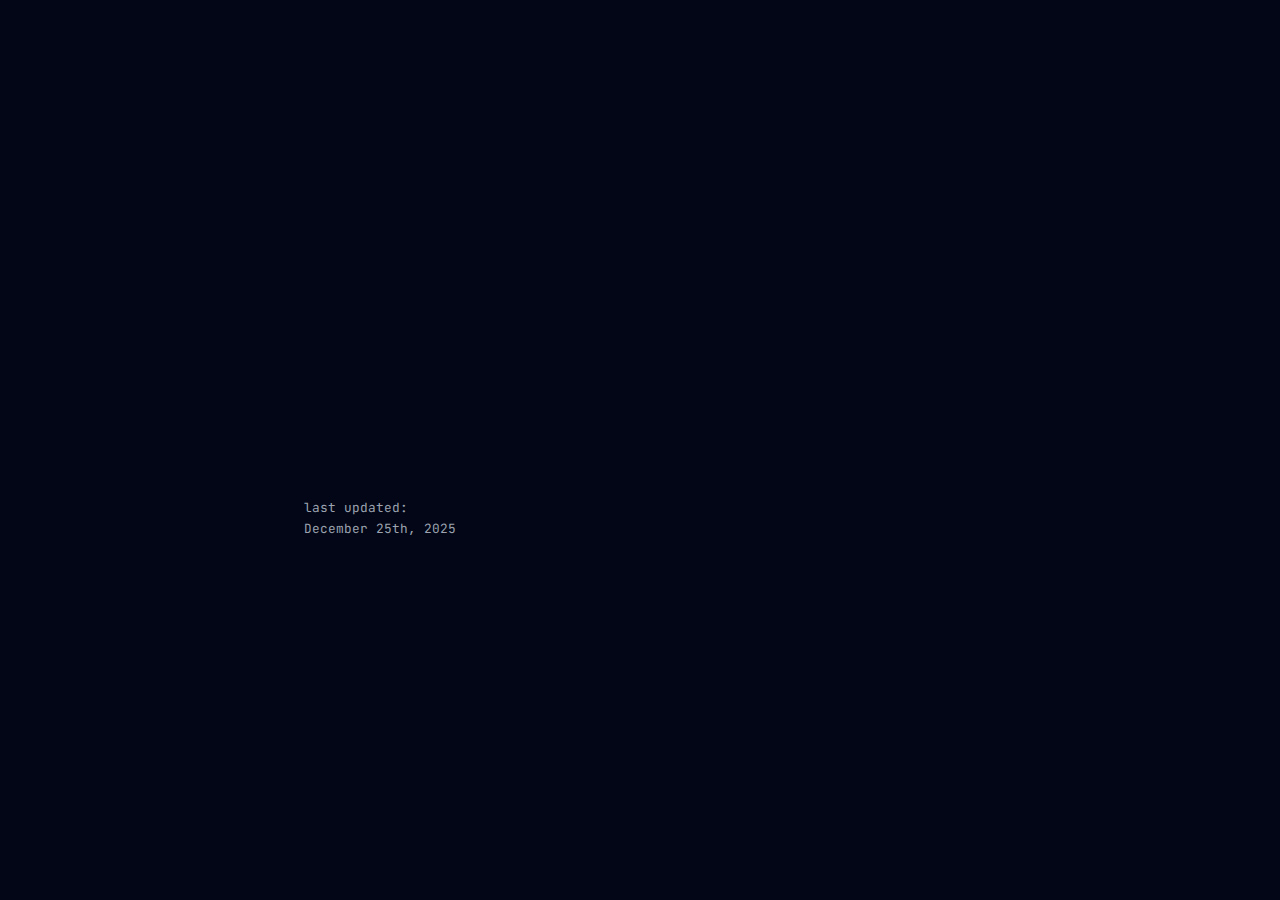
<file: education.html>
<!DOCTYPE html>
<html lang="en">
<head>
    <meta charset="UTF-8" />
    <title>Education & Certifications – Axcel Justin D. Tidalgo</title>
    <meta name="viewport" content="width=device-width, initial-scale=1" />
    <meta name="description" content="Education and certifications of Axcel Justin D. Tidalgo." />
    <link rel="stylesheet" href="style.css" />
    <link rel="icon" type="image/png" href="favicon.png?v=1" />
    <script src="script.js?v=20260104-3"></script>
</head>
<body>
    <main class="page">
        <header class="page-header">
            <h1 class="page-title">Education & Certifications</h1>
            <p class="page-subtitle">My academic background and professional credentials.</p>
        </header>

        <section class="page-section subtle-section">
            <div class="timeline">

                <article class="timeline-item">
                    <div class="timeline-date">
                        <span>Graduated</span>
                        <span class="date-divider">on</span>
                        <span>Jun 2025</span>
                    </div>

                    <h2 class="timeline-title">Bachelor of Science in Computer Engineering</h2>
                    <p class="timeline-meta">De La Salle University · Manila, NCR</p>
                    <ul class="timeline-points">
                        <li><span class="highlight">Focused coursework:</span> Neural Networks, Machine Learning, Artificial Intelligence.</li>
                        <li><span class="highlight">Thesis:</span> Developed a wearable visual aid integrating a custom object detection model and Luxonis DepthAI for 3D spatial inference.</li>
                        <li><span class="highlight">Capstone Project:</span> Created an embedded vision system for real-time situational awareness.</li>
                    </ul>
                </article>
            
            </div>
        </section>
        
        <p class="last-updated">last updated:<br />December 25th, 2025</p>

        <section class="page-section page-nav">
        <nav>
            <a href="index.html" class="nav-item">
            <span class="nav-arrow">&gt;</span>
            <span class="nav-label">back_to_index()</span>
            </a>
        </nav>
        </section>
    </main>
    <script src="script.js"></script>
</body>
</html>
</file>
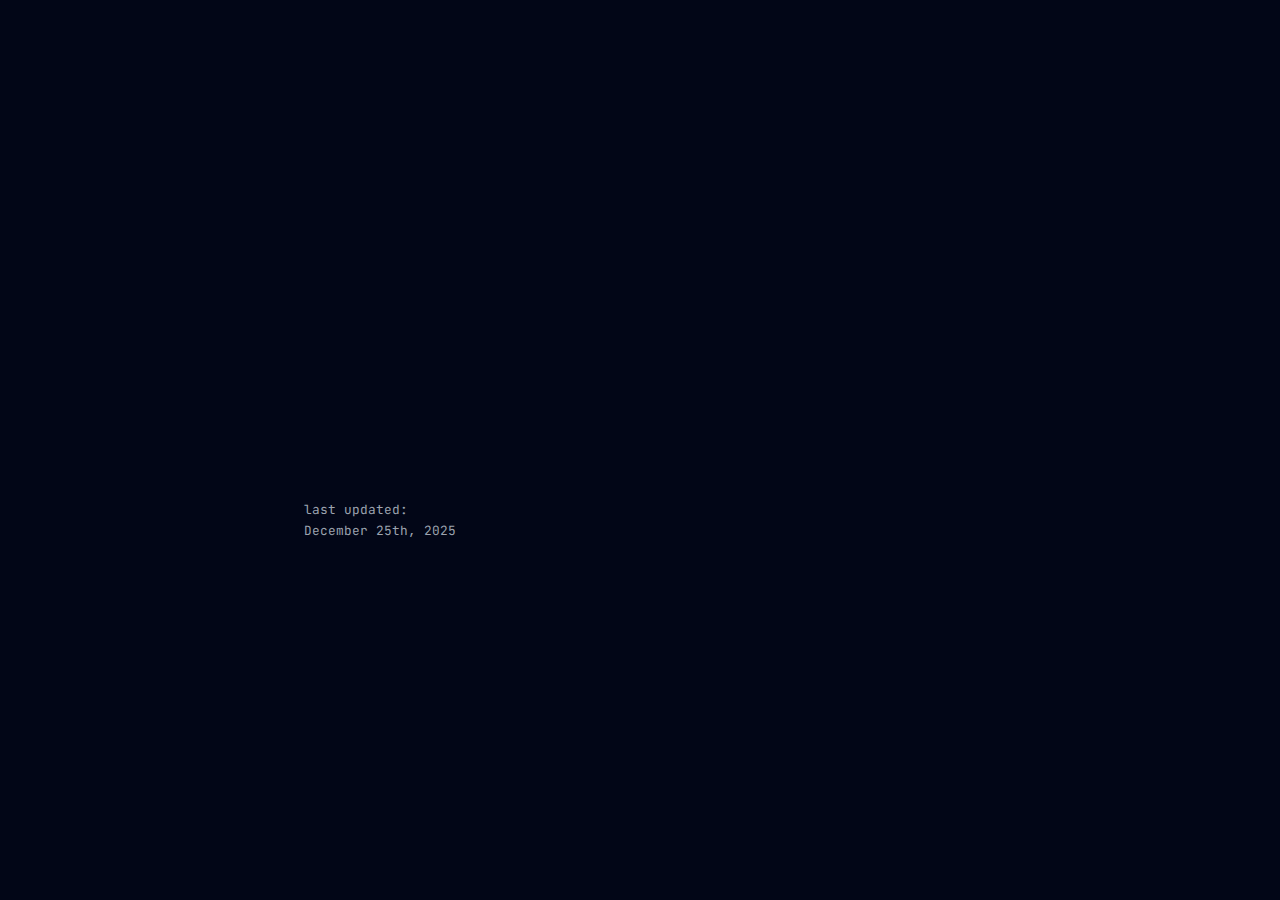
<file: projects.html>
<!DOCTYPE html>
<html lang="en">
<head>
    <meta charset="UTF-8" />
    <title>Selected Projects – Axcel Justin D. Tidalgo</title>
    <meta name="viewport" content="width=device-width, initial-scale=1" />
    <meta
        name="description"
        content="Selected personal and academic projects of Axcel Justin D. Tidalgo."
    />
    <link rel="stylesheet" href="style.css" />
    <link rel="icon" type="image/png" href="favicon.png?v=1" />
    <script src="script.js?v=20260104-2"></script>
</head>
<body>
  <main class="page">
    <header class="page-header">
      <h1 class="page-title">Selected Projects</h1>
      <p class="page-subtitle">
        A concise archive of things I’ve built or contributed to.
      </p>
    </header>

    <section class="page-section subtle-section">

      <div class="timeline">

        <article class="projects-item">
          <div class="timeline-date">
             <span>Finished</span>
            <span class="date-divider">on</span>
            <span>Apr 2025</span>
          </div>

          <h2 class="projects-title">AI Thesis: Visual Aid Device</h2>
          <p class="projects-meta">
            Academic Thesis · <span class="highlight">Python</span> · <span class="highlight">DepthAI</span> · <span class="highlight">Computer Vision</span>
          </p>
          <ul class="projects-points">
            <li>Designed dataset pipeline and preprocessing workflows.</li>
            <li>Built computer-vision logic to detect obstacles and spatial cues.</li>
            <li>Integrated haptic-feedback translation for assisted navigation.</li>
          </ul>
          <div class="projects-collaborators">
            Collaborators:
            <a href="https://www.linkedin.com/in/ellise-pag-ong-75aa78250/" target="_blank" class="work-link">Ellise Pag-ong</a>,
            <a href="https://www.linkedin.com/in/cian-marlo-santos/" target="_blank" class="work-link">Cian Marlo Santos</a>
          </div>
          <a href="https://github.com/ellisepagong/DSP-1-2324-C7-ObstacleDetection" target="_blank" class="git-link">[Repo Link]</a>
        </article>
        </div>
      </section>
    <p class="last-updated">
        last updated:<br/>
        December 25th, 2025
    </p>

    <section class="page-section page-nav">
      <nav>
        <a href="index.html" class="nav-item">
          <span class="nav-arrow">&gt;</span>
          <span class="nav-label">back_to_index()</span>
        </a>
      </nav>
    </section>
  </main>
</body>
</html>
</file>
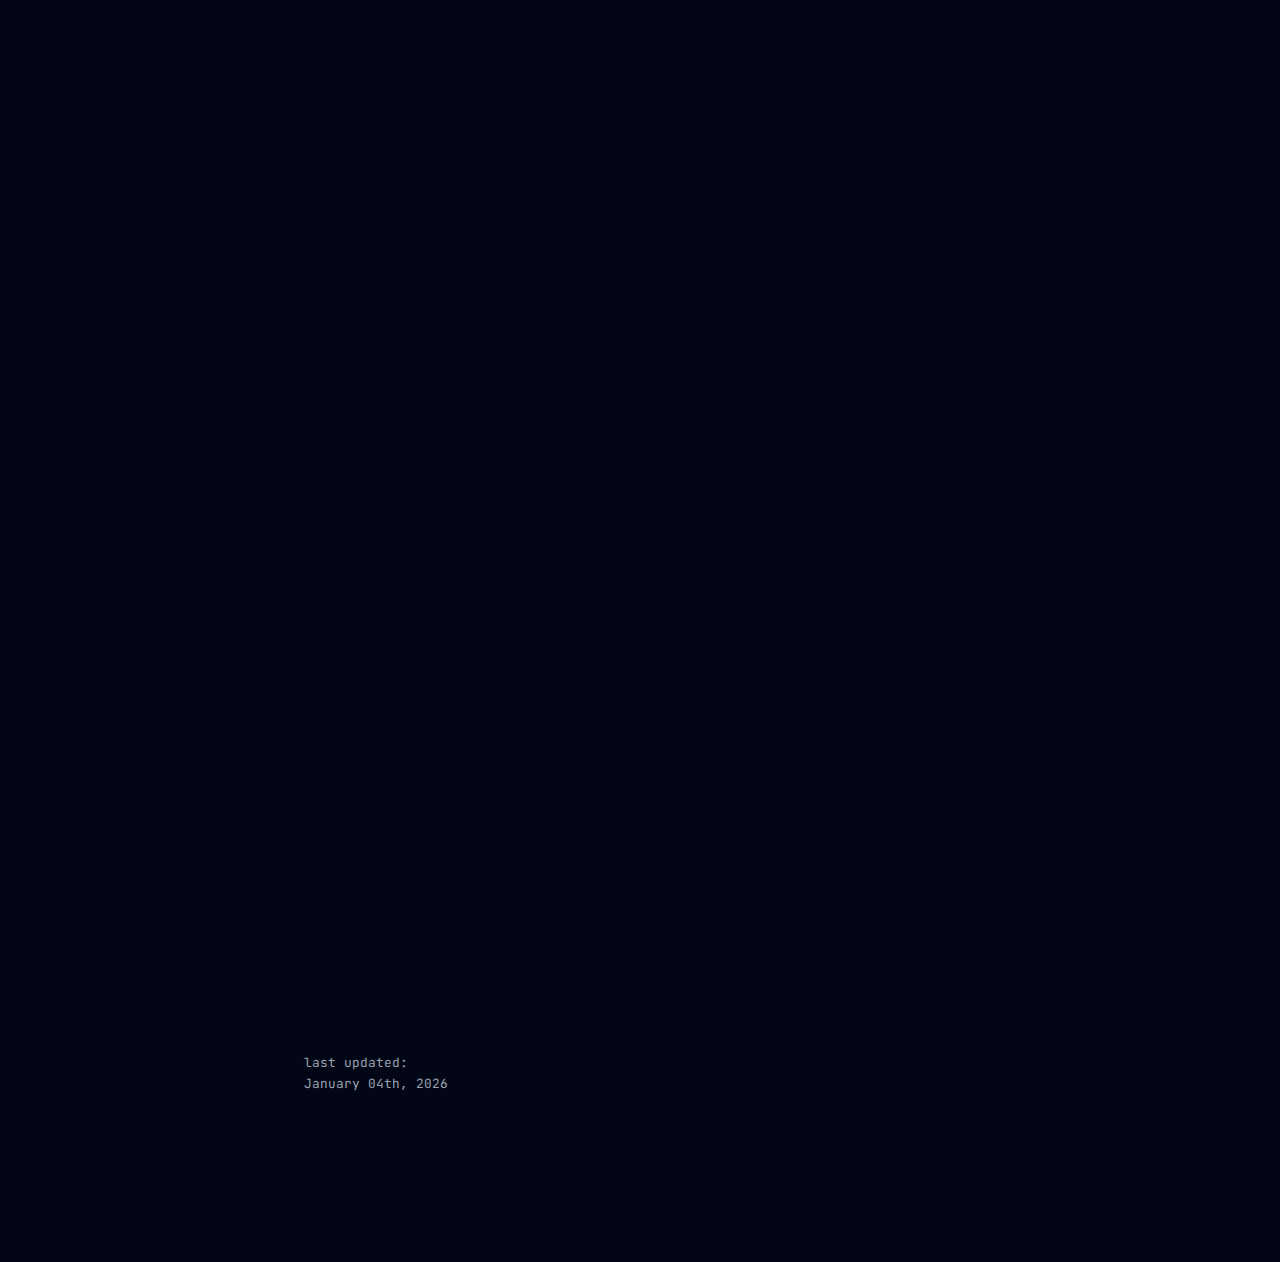
<file: work.html>
<!DOCTYPE html>
<html lang="en">
<head>
    <meta charset="UTF-8" />
    <title>Work History – Axcel Justin D. Tidalgo</title>
    <meta name="viewport" content="width=device-width, initial-scale=1" />
    <meta name="description" content="Work history of Axcel Justin D. Tidalgo." />
    <link rel="stylesheet" href="style.css?v=20260104-20" />
    <link rel="icon" type="image/png" href="favicon.png?v=1" />
    <script src="script.js?v=20260104-20"></script>
</head>
<body>
  <main class="page">
    <header class="page-header">
      <h1 class="page-title">Work History</h1>
      <p class="page-subtitle">A brief record of where I have been and what I have worked on.</p>
    </header>

    <section class="page-section subtle-section">
      <div class="timeline">
        
        <article class="timeline-item">
          <div class="timeline-date">
            <span>Jul 2025</span>
            <span class="date-divider">to</span>
            <span>Present</span>
          </div>
          <h2 class="timeline-title">FinStarter – Associate Technical Engineer</h2>
          <p class="timeline-meta">Finastra · Full-time · Pasig, NCR (Hybrid)</p>
          <ul class="timeline-points">
            <li>Work with <span class="highlight"> core banking frameworks</span> across deposits, lending, loan servicing, and account lifecycle within FusionBanking Equation.</li>
            <li>Replicate and investigate over <span class="highlight"> 15+ client issues</span> by analyzing IBM i, RPGLE, CLLE, and SQL-driven system logic.</li>
            <li>Trace defects across Equation’s legacy codebase and validate fixes across product versions.</li>
          </ul>
        </article>

        <article class="timeline-item timeline-note">
          <div class="timeline-date">
            <span>Time-in-Between</span>
          </div>
          <p class="timeline-note-text">
            Focused on final phase of thesis development.
          </p>
        </article>
  
        <article class="timeline-item">
          <div class="timeline-date">
            <span>May 2024</span>
            <span class="date-divider">to</span>
            <span>Sep 2024</span>
          </div>
          <h2 class="timeline-title">Information Technology Intern</h2>
          <p class="timeline-meta">Dynamic Business Outsourcing Solutions (DBOS) · Internship · Quezon City (On-site)</p>
          <ul class="timeline-points">
            <li>Managed and processed <span class="highlight"> 1,000+ IT assets </span> for accurate inventory and compliance.</li>
            <li>Helped set up and maintain a local network project for the office.</li>
            <li>Provided on-site IT support, resolving <span class="highlight"> 30+ issues </span> regarding hardware, software, and connectivity.</li>
          </ul>
        </article>

        <article class="timeline-item timeline-note">
          <div class="timeline-date">
            <span>Time-in-Between</span>
          </div>
          <p class="timeline-note-text">
            Focused on final year academic coursework and thesis development.
          </p>
        </article>

        <article class="timeline-item">
          <div class="timeline-date">
            <span>Dec 2022</span>
            <span class="date-divider">to</span>
            <span>Sep 2023</span>
          </div>
          <h2 class="timeline-title">NFT & Web Integration Developer</h2>
          <p class="timeline-meta">Freelance · Remote</p>
          <ul class="timeline-points">
            <li>Developed <span class="highlight">10+ automated VM environments</span> for blockchain token generation and deployment.</li>
            <li>Integrated <span class="highlight">20+ smart contracts</span> into web interfaces, enabling secure digital asset transactions.</li>
          </ul>
        </article>

      </div>
    </section>
    
    <p class="last-updated">last updated:<br />January 04th, 2026</p>
    <section class="page-section page-nav">
      <nav>
        <a href="index.html" class="nav-item">
          <span class="nav-arrow">&gt;</span>
          <span class="nav-label">back_to_index()</span>
        </a>
      </nav>
    </section>
  </main>
  <script src="script.js"></script>
</body>
</html>
</file>
<file: style.css>
@import url("https://fonts.googleapis.com/css2?family=JetBrains+Mono:wght@300;400;500;600&display=swap");

/* ----------------------------------------------------
 * Base / Global
 * -------------------------------------------------- */

*,
*::before,
*::after {
  box-sizing: border-box;
}

html,
body {
  margin: 0;
  padding: 0;
}

body {
  font-family: "JetBrains Mono", Consolas, "Liberation Mono", Menlo, monospace;
  font-size: 0.8rem;
  line-height: 1.6;
  background-color: #020617;
  color: #e5e7eb;
  font-weight: 400;
}

/* ----------------------------------------------------
 * Layout
 * -------------------------------------------------- */

.page {
  max-width: 45rem; /* ~720px */
  margin: 5rem auto 6rem;
  padding: 0 1.5rem;
}

.page-section {
  border-top: 0.0rem solid rgba(148, 163, 184, 0.35);
  padding-top: 1.5rem;
  margin-top: 1.5rem;
}

.page-section p {
  margin: 0 0 0.9rem;
}

/* ----------------------------------------------------
 * Typography / Header
 * -------------------------------------------------- */

.page-title {
  font-size: 2.4rem; /* Main Header stays large */
  font-weight: 600;
  letter-spacing: 0.001em;
  line-height: .9em;
  margin: 0 0 0.4rem;
  color: #f9fafb;
}

.page-subtitle {
  font-size: 1rem;
  color: #9ca3af;
  margin: 0;
  font-weight: 400;
}

.page-header {
  margin-bottom: 1.5rem;
}

.last-updated {
  margin-top: 2.25rem;
  color: #9ca3af;
}

/* ----------------------------------------------------
 * Contact
 * -------------------------------------------------- */

.contact-row {
  display: flex;
  flex-wrap: wrap;
  gap: 0.5rem;
  margin-bottom: 0.5rem;
}

.contact-label {
  font-weight: 600;
  color: #94a3b8;
  min-width: 5rem;
}

.contact-text {
  color: #e5e7eb;
}

.contact-links {
  display: inline-flex;
  flex-wrap: wrap;
  gap: 0.75rem;
}

.contact-link,
.contact-links a {
  text-decoration: none;
  border-bottom: 0.0625rem solid transparent;
  padding-bottom: 0.0625rem;
  color: #e5e7eb;
}

.contact-links a:hover,
.contact-link:hover {
  border-bottom-color: #e5e7eb;
}

/* ----------------------------------------------------
 * Navigation
 * -------------------------------------------------- */

.page-nav nav {
  display: flex;
  flex-direction: column;
  gap: 0.4rem;
}

.nav-item {
  display: inline-flex;
  align-items: center;
  gap: 0.4rem;
  text-decoration: none;
  color: #e5e7eb;
  padding: 0.1rem 0;
  font-weight: 500;
}

.nav-item:hover .nav-label {
  text-decoration: underline;
}

.nav-arrow {
  display: inline-block;
  width: 1.2rem;
  font-weight: 600;
  color: #f97316;
}

/* ----------------------------------------------------
 * Now page list
 * -------------------------------------------------- */

.now-list {
  padding-left: 1.4rem;
}

.now-list li {
  margin-bottom: 0.9rem;
}

/* ----------------------------------------------------
 * Main Timeline & Items
 * -------------------------------------------------- */

/* The Container */
.timeline {
  position: relative;
  border-left: 0.125rem solid rgba(148, 163, 184, 0.2);
  margin-left: 8.5rem; 
  padding-left: 2rem;
  padding-top: 0.5rem;
  padding-bottom: 0.5rem;
}

/* The Item */
.timeline-item {
  position: relative;
  margin-bottom: 3rem;
  border-left: 2px solid transparent; 
  transition: border-left-color 0.2s ease;
}

.timeline-item:last-child {
  margin-bottom: 0;
}

/* The Timeline Dot */
.timeline-item::before {
  content: "";
  position: absolute;
  left: -2.56rem; 
  top: 0.25rem;
  width: 0.8rem;
  height: 0.8rem;
  border-radius: 50%;
  border: 0.125rem solid #9ca3af;
  background-color: #020617;
  transition: all 0.2s ease;
  z-index: 10;
}

/* The Date (Split View) */
.timeline-date {
  position: absolute;
  right: 100%; 
  top: 0; 
  width: 8rem;
  padding-right: 2.5rem;
  
  display: flex;
  flex-direction: column;
  align-items: flex-start;
  text-align: left;
  
  font-size: 0.85rem;
  font-weight: 600;
  color: #94a3b8;
  line-height: 1.4;
  transition: color 0.2s ease;
}

.date-divider {
  font-size: 0.75rem;
  font-weight: 400;
  color: #64748b;
  margin: 0.1rem 0;
}

/* Typography & Content */
.timeline-title {
  font-size: 1.2rem;
  font-weight: 600;
  margin: 0 0 0.2rem;
  color: #f97316; /* Orange accent */
}

.timeline-meta {
  margin: 0 0 0.3rem;
  color: #9ca3af;
}

/* Bullet Points */
.timeline-points {
  margin: 0.6rem 0 0;    
  padding-left: 1.2rem;    
}

.timeline-points li {
  line-height: 1.3;        
  margin-bottom: 0.75rem;
}

/* Footer (Collaborators, extra info) */
.timeline-footer {
  margin-top: 0.8rem;
  margin-bottom: 0.5rem;
  color: #9ca3af; 
}

/* Links inside timeline */
.timeline-link {
  display: inline-block;
  text-decoration: none;
  border-bottom: 0.0625rem solid rgba(249, 250, 251, 0.3);
  padding-bottom: 0.0625rem;
  color: #e5e7eb;
}

.timeline-link:hover {
  border-bottom-color: #f9fafb;
}

/* Interactions */

/* Slide content right on hover */
.timeline-item > *:not(.timeline-date) {
  transition: transform 0.2s ease;
}

.timeline-item:hover > *:not(.timeline-date) {
  transform: translateX(15px);
}

/* Highlight Dot */
.timeline-item:hover::before {
  background-color: #f97316;
  border-color: #f97316;
  transform: scale(1.3);
  box-shadow: 0 0 10px rgba(249, 115, 22, 0.3);
}

/* Highlight Date */
.timeline-item:hover .timeline-date {
  color: #f97316;
}
/* ----------------------------------------------------
 * Minor Timeline Note
 * -------------------------------------------------- */

/* Base container modifications */
.timeline-item.timeline-note {
  margin-bottom: 2rem; 
  min-height: auto;
}

/* Smaller, subtle dot */
.timeline-item.timeline-note::before {
  width: 0.5rem;
  height: 0.5rem;
  border-width: 0.1rem;
  left: -2.38rem;       /* Recalculated center */
  top: 0.35rem;         /* Slight vertical adjustment to align with text */
  background-color: #1e293b; 
  border-color: #334155;
}

/* The actual note text styling (Right side) */
.timeline-note-text {
  margin: 0;
  font-size: 0.85rem;
  font-style: italic;
  color: #64748b; /* Muted slate */
}

/* --- NEW: Make the Date Less Observable (Left side) --- */
.timeline-item.timeline-note .timeline-date {
  color: #475569;      /* Much darker grey to blend with bg */
  font-weight: 400;    /* Remove bold */
  font-size: 0.75rem;  /* Smaller font */
  letter-spacing: 0;   /* Relax spacing */
}

/* Make the "to" divider even fainter */
.timeline-item.timeline-note .timeline-date .date-divider {
  color: #334155;
}

/* --- Override Interactions (No Hover Effects) --- */

.timeline-item.timeline-note:hover > *:not(.timeline-date) {
  transform: none; /* No slide */
}

.timeline-item.timeline-note:hover::before {
  transform: none; /* No dot expansion */
  background-color: #1e293b;
  border-color: #334155;
  box-shadow: none;
}

.timeline-item.timeline-note:hover .timeline-date {
  color: #475569; /* Prevent date from lighting up orange on hover */
}

/* --- Mobile Adjustment --- */
@media (max-width: 45rem) {
  .timeline-item.timeline-note::before {
     left: -1.93rem;
  }
}

/* ----------------------------------------------------
 * Responsive
 * -------------------------------------------------- */

@media (max-width: 40rem) { 
  .page {
    margin: 3rem auto 4rem;
    padding: 0 1rem;
  }

  .page-title {
    font-size: 2rem;
  }
}

@media (max-width: 45rem) {
  .timeline {
    margin-left: 0.5rem;
    padding-left: 1.5rem;
  }
  
  .timeline-item::before {
     left: -2.09rem;
  }

  .timeline-date {
    position: static;
    display: block;
    text-align: left;
    padding-right: 0;
    margin-bottom: 0.2rem;
    width: auto;
    font-size: 0.8rem;
    color: #f97316; /* Always distinct on mobile */
  }
  
  .date-divider {
      display: inline-block;
      margin: 0 0.3rem;
  }
  
  /* Disable slide effect on mobile for better UX */
  .timeline-item:hover > *:not(.timeline-date) {
    transform: none;
  }
}

/* ----------------------------------------------------
 * Uncategorized
 * -------------------------------------------------- */

 .highlight {
  color: #6f9bf1; /* blue/orange accent */
  font-weight: 600;
  font-style: italic;
}

/* ----------------------------------------------------
 * Page Load Animation (Fade & Slide)
 * -------------------------------------------------- */
@keyframes fadeInUp {
  from { opacity: 0; transform: translateY(1rem); }
  to { opacity: 1; transform: translateY(0); }
}

.page-header, .page-section, .page-contact {
  opacity: 0;
  animation: fadeInUp 0.2s ease-out forwards;
}

/* Staggered delays (Total sequence ~0.5s) */
.page-header { animation-delay: 0s; }
.page-section:not(.page-nav):not(.page-contact) { animation-delay: 0.1s; }
.page-nav { animation-delay: 0.2s; }
.page-contact { animation-delay: 0.3s; }

/* ----------------------------------------------------
 * Intro Animation (Transform Effect)
 * -------------------------------------------------- */
#intro-overlay {
  position: fixed;
  top: 0;
  left: 0;
  width: 100%;
  height: 100%;
  background-color: #020617;
  z-index: 9999;
  display: flex;
  justify-content: center;
  align-items: center;

  animation: fadeOutOverlay 0.5s ease-out 2.0s forwards;
  pointer-events: none;
}

.intro-wrapper {
  font-family: "JetBrains Mono", monospace;
  font-size: 1.5rem;
  font-weight: 600;
  color: #e5e7eb;
  display: flex;
  align-items: center;
  
  animation: snapLowerCase 0.01s linear 1.0s forwards;
}

/* Letters that stay (A, J, Tidalgo) */
.char-keep {
  display: inline-block;
  white-space: pre;
}

/* Letters that disappear (xcel, ustin, spaces) */
.char-collapse {
  display: inline-block;
  overflow: hidden;
  white-space: pre;
  opacity: 1;
  max-width: 6ch;
  
  animation: collapseText 0.4s cubic-bezier(0.65, 0, 0.35, 1) 0.6s forwards;
}

/* The .info extension */
.domain-ext {
  display: inline-block;
  overflow: hidden;
  white-space: pre;
  opacity: 0;
  max-width: 0;
  color: #6f9bf1; 
  
  animation: expandText 0.4s cubic-bezier(0.65, 0, 0.35, 1) 1.0s forwards;
}

/* --- Keyframes --- */
@keyframes collapseText {
  to {
    max-width: 0;
    opacity: 0;
  }
}

@keyframes expandText {
  to {
    max-width: 6ch;
    opacity: 1;
  }
}

@keyframes snapLowerCase {
  to {
    text-transform: lowercase;
  }
}

@keyframes fadeOutOverlay {
  to {
    opacity: 0;
    visibility: hidden;
  }
}
</file>
